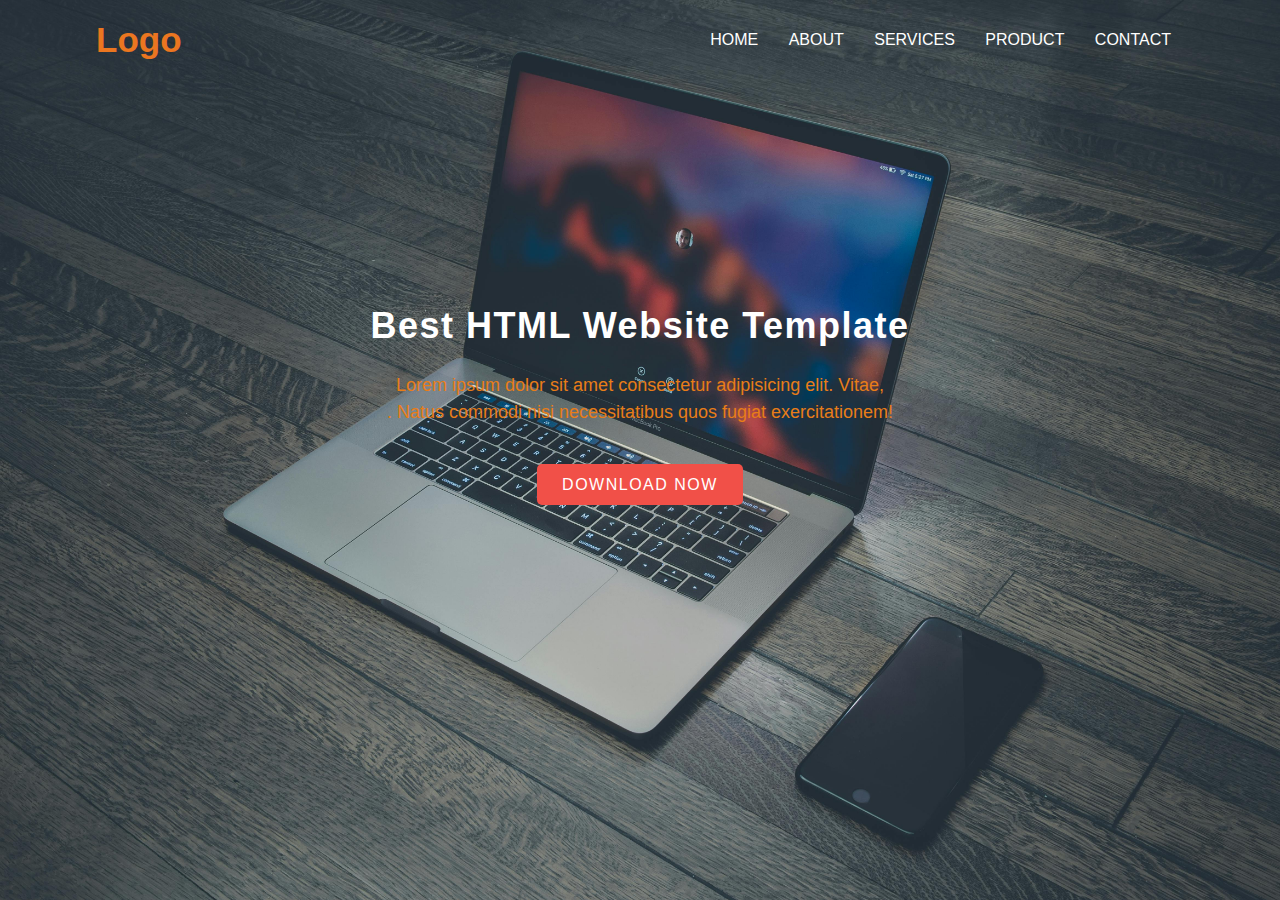
<file: index.html>
<!DOCTYPE html>
<html lang="en">
  <head>
    <meta charset="UTF-8" />
    <meta name="viewport" content="width=device-width, initial-scale=1.0" />
    <title>Document</title>
    <link rel="stylesheet" href="style.css" />

    <link rel="preconnect" href="https://fonts.googleapis.com" />
    <link rel="preconnect" href="https://fonts.gstatic.com" crossorigin />
    <link
      href="https://fonts.googleapis.com/css2?family=Poppins:ital,wght@0,100;0,200;0,300;0,400;0,500;0,600;0,700;0,800;0,900;1,100;1,200;1,300;1,400;1,500;1,600;1,700;1,800;1,900&display=swap"
      rel="stylesheet"
    />
  </head>
  <body>
    <section>
      <div class="container">
        <nav>
          <h1><a href="/">Logo</a></h1>

          <ul class="li">
            <li><a href="./">HOME</a></li>
            <li><a href="./about.html">ABOUT</a></li>
            <li><a href="">SERVICES</a></li>
            <li><a href="">PRODUCT</a></li>
            <li><a href="">CONTACT</a></li>
          </ul>
        </nav>

        <div class="article">
          <h1>Best HTML Website Template</h1>
          <p>
            Lorem ipsum dolor sit amet consectetur adipisicing elit. Vitae,<br />
            . Natus commodi nisi necessitatibus quos fugiat exercitationem!
          </p>
          <a href="" class="btn">Download Now</a>
        </div>
      </div>
    </section>
  </body>
</html>
</file>
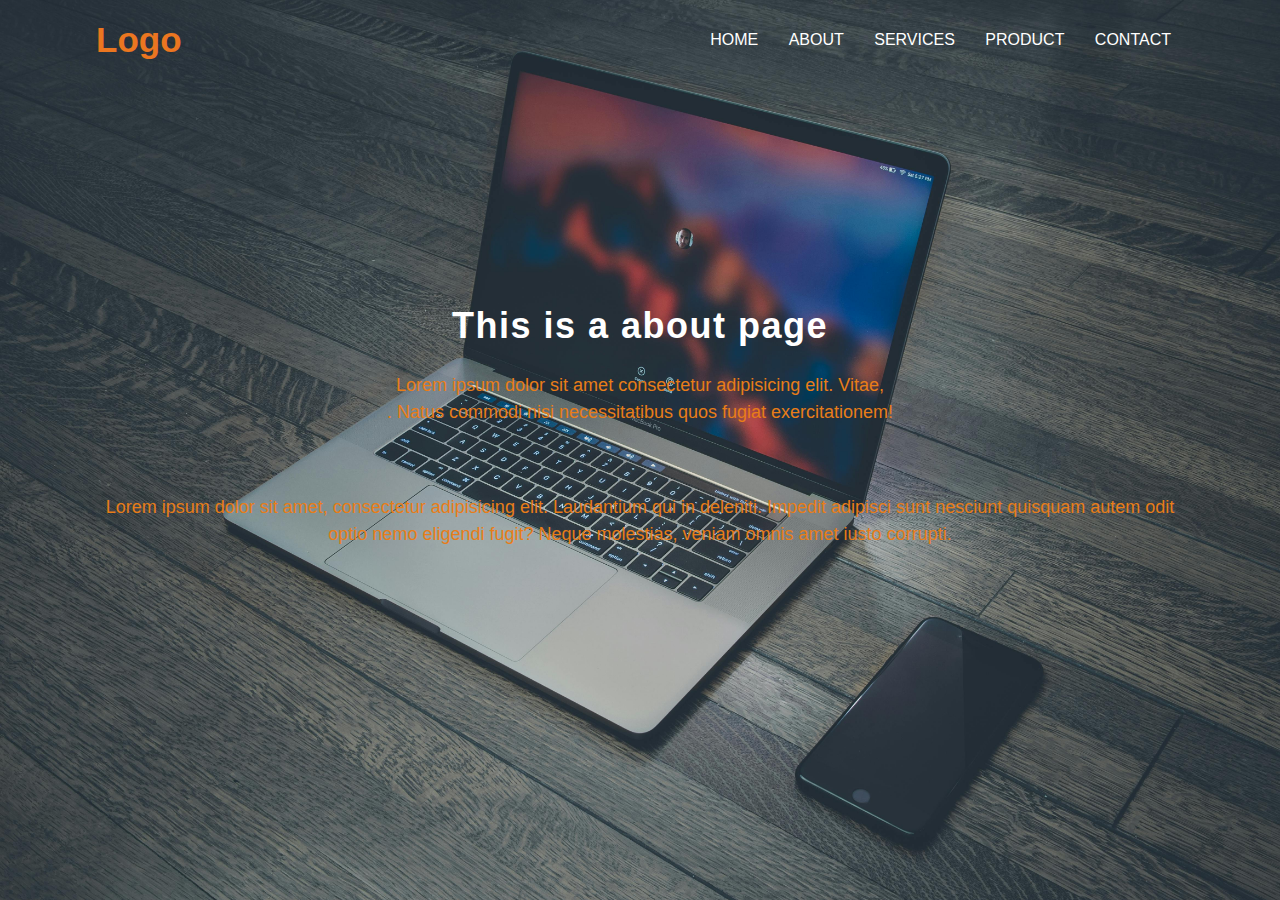
<file: about.html>
<!DOCTYPE html>
<html lang="en">
  <head>
    <meta charset="UTF-8" />
    <meta name="viewport" content="width=device-width, initial-scale=1.0" />
    <title>Document</title>
    <link rel="stylesheet" href="style.css" />

    <link rel="preconnect" href="https://fonts.googleapis.com" />
    <link rel="preconnect" href="https://fonts.gstatic.com" crossorigin />
    <link
      href="https://fonts.googleapis.com/css2?family=Poppins:ital,wght@0,100;0,200;0,300;0,400;0,500;0,600;0,700;0,800;0,900;1,100;1,200;1,300;1,400;1,500;1,600;1,700;1,800;1,900&display=swap"
      rel="stylesheet"
    />
  </head>
  <body>
    <section>
      <div class="container">
        <nav>
          <h1><a href="/">Logo</a></h1>

          <ul class="li">
            <li><a href="/">HOME</a></li>
            <li><a href="./about.html">ABOUT</a></li>
            <li><a href="">SERVICES</a></li>
            <li><a href="">PRODUCT</a></li>
            <li><a href="">CONTACT</a></li>
          </ul>
        </nav>

        <div class="article">
          <h1>This is a about page </h1>
          <p>
            Lorem ipsum dolor sit amet consectetur adipisicing elit. Vitae,<br />
            . Natus commodi nisi necessitatibus quos fugiat exercitationem!
          </p><br><p>Lorem ipsum dolor sit amet, consectetur adipisicing elit. Laudantium qui in deleniti. Impedit adipisci sunt nesciunt quisquam autem odit optio nemo eligendi fugit? Neque molestias, veniam omnis amet iusto corrupti.</p>
          <!-- <a href="" class="btn">Download Now</a> -->
        </div>
      </div>
    </section>
  </body>
</html>
</file>
<file: style.css>
*{
    margin: 0;
    padding: 0;
    box-sizing: border-box;
    font-family:  sans-serif;
}

section{
    min-height: 100vh;
    background-image: url(./pexels-veeterzy-303383.jpg);
    background-repeat: no-repeat;
    background-size: cover;
    width: 100%;
}

.container{
    width: 85%;
    margin: auto;
}

nav {
    height: 80px;
}

nav h1 a{
    float: left;
    line-height: 80px;
    font-size: 35px;
    display: inline;
    color: #eb7620;
    text-decoration: none;
    
}

nav ul{
    float: right;
   line-height: 80px;
}

 nav ul li{
    display: inline-block;
    list-style: none;
    padding: 0 5px;
    
}

nav ul li a{
    color: #fff;
    text-decoration: none;
    text-transform: uppercase;
    border:5px;
    padding: 7px 8px;

}

nav ul li a:hover{
    background-color: #eb7620;
    transition: 0.3s ease;
}

.article{
    width: 50;
    margin: auto;
    text-align: center;
    transform: translateY(25vh);
}


.article h1{
    font-size: 36px;
    color: #fff;
    letter-spacing: 1.5px;
    font-weight: 800px;
    margin-bottom: 25px;
}

.article p{
    font-size: 18px;
    color: #e87d18;
    line-height: 1.5;
    margin-bottom: 50px;
}

.btn{
    color: #fff;
    padding: 12px 25px;
    letter-spacing: 1.5px;
    text-transform: uppercase;
    text-decoration: none;
    background-color: #f15048;
    border-radius: 5px;
}
</file>
